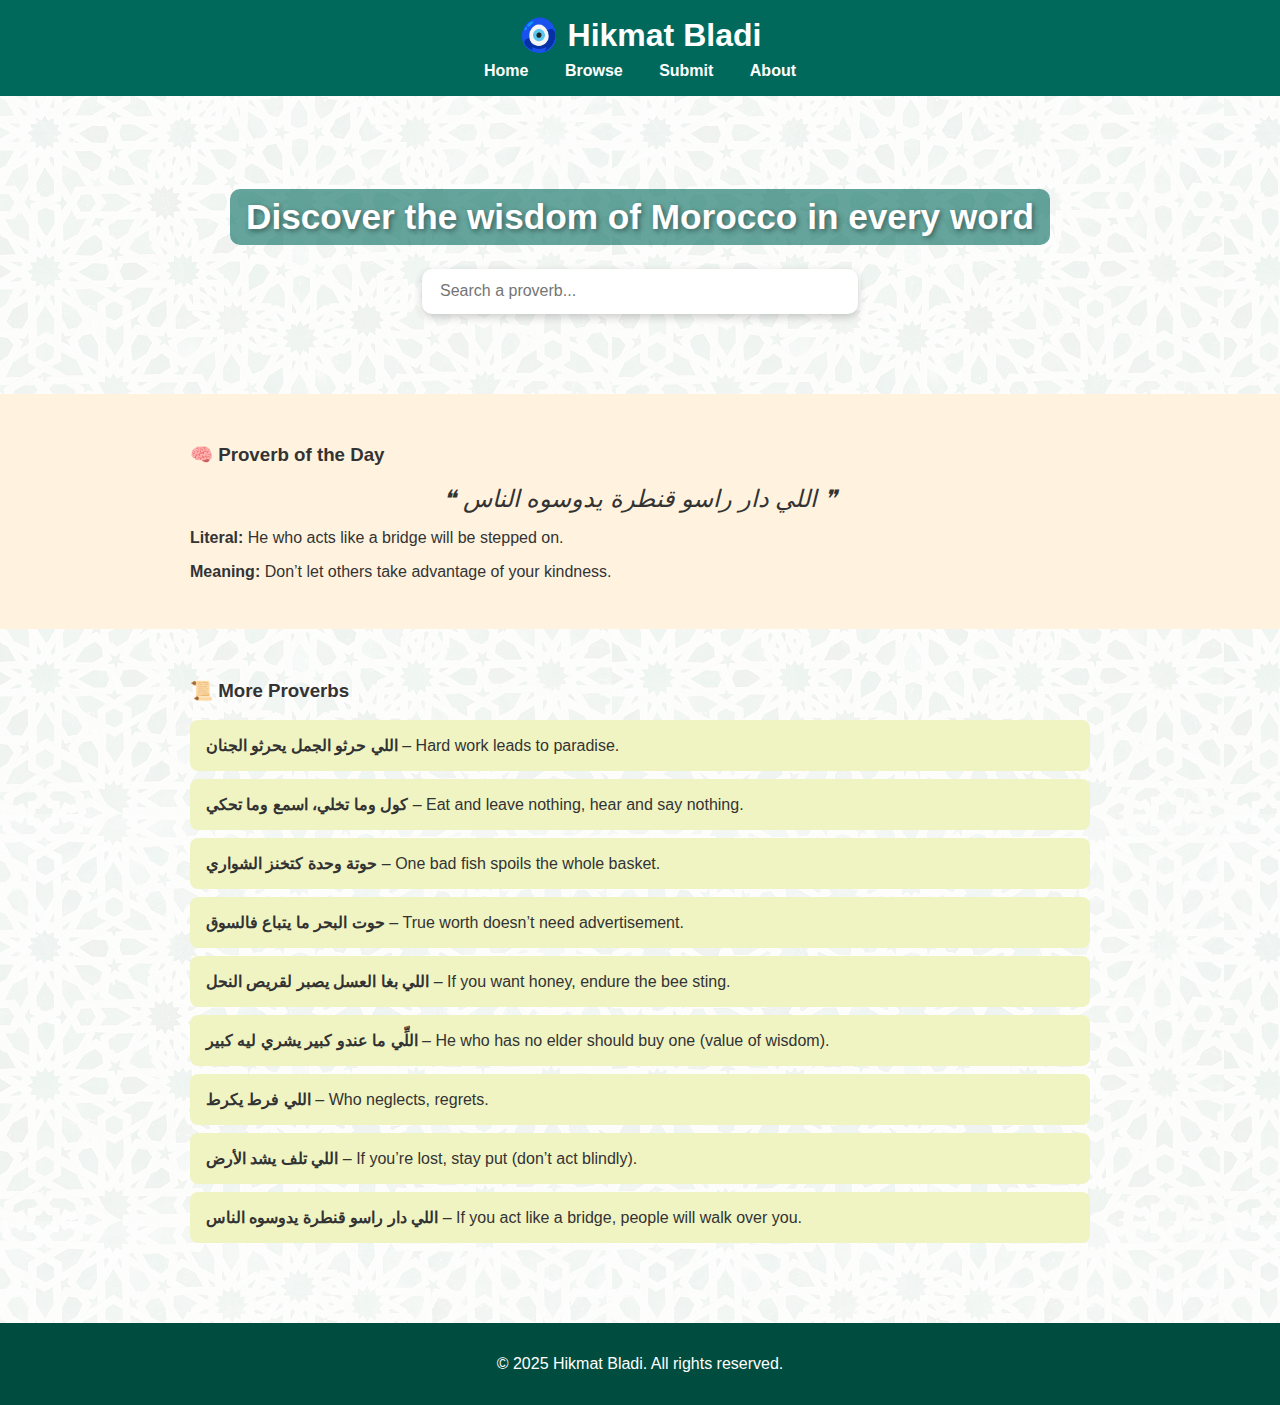
<file: index.html>
<!DOCTYPE html>
<html lang="en">
<head>
  <meta charset="UTF-8" />
  <meta name="viewport" content="width=device-width, initial-scale=1.0"/>
  <title>Hikmat Bladi - Moroccan Proverbs</title>
  <link rel="stylesheet" href="style.css" />
</head>
<body>

  <header>
    <div class="container">
      <h1>🧿 Hikmat Bladi</h1>
      <nav>
        <a href="index.html">Home</a>
        <a href="about.html">Browse</a>
        <a href="submit.html">Submit</a>
        <a href="about.html">About</a>
      </nav>
    </div>
  </header>

  <section class="hero">
    <div class="container">
      <h2>Discover the wisdom of Morocco in every word</h2>
      <input type="text" id="search" placeholder="Search a proverb...">
      <ul id="search-results"></ul>
    </div>
  </section>

  <section class="proverb-of-day">
    <div class="container">
      <h3>🧠 Proverb of the Day</h3>
      <blockquote id="proverb-text"></blockquote>
      <p><strong>Literal:</strong> <span id="proverb-literal"></span></p>
      <p><strong>Meaning:</strong> <span id="proverb-meaning"></span></p>
    </div>
  </section>

  <section class="proverb-list">
    <div class="container">
      <h3>📜 More Proverbs</h3>
      <ul>
        <li><strong>اللي حرثو الجمل يحرثو الجنان</strong> – Hard work leads to paradise.</li>
        <li><strong>كول وما تخلي، اسمع وما تحكي</strong> – Eat and leave nothing, hear and say nothing.</li>
        <li><strong>حوتة وحدة كتخنز الشواري</strong> – One bad fish spoils the whole basket.</li>
        <li><strong>حوت البحر ما يتباع فالسوق</strong> – True worth doesn’t need advertisement.</li>
        <li><strong>اللي بغا العسل يصبر لقريص النحل</strong> – If you want honey, endure the bee sting.</li>
        <li><strong>اللِّي ما عندو كبير يشري ليه كبير</strong> – He who has no elder should buy one (value of wisdom).</li>
        <li><strong>اللي فرط يكرط</strong> – Who neglects, regrets.</li>
        <li><strong>اللي تلف يشد الأرض</strong> – If you’re lost, stay put (don’t act blindly).</li>
        <li><strong>اللي دار راسو قنطرة يدوسوه الناس</strong> – If you act like a bridge, people will walk over you.</li>
      </ul>
    </div>
  </section>

  <footer>
    <div class="container">
      <p>&copy; 2025 Hikmat Bladi. All rights reserved.</p>
    </div>
  </footer>

  <script src="script.js"></script>
</body>
</html>
</file>
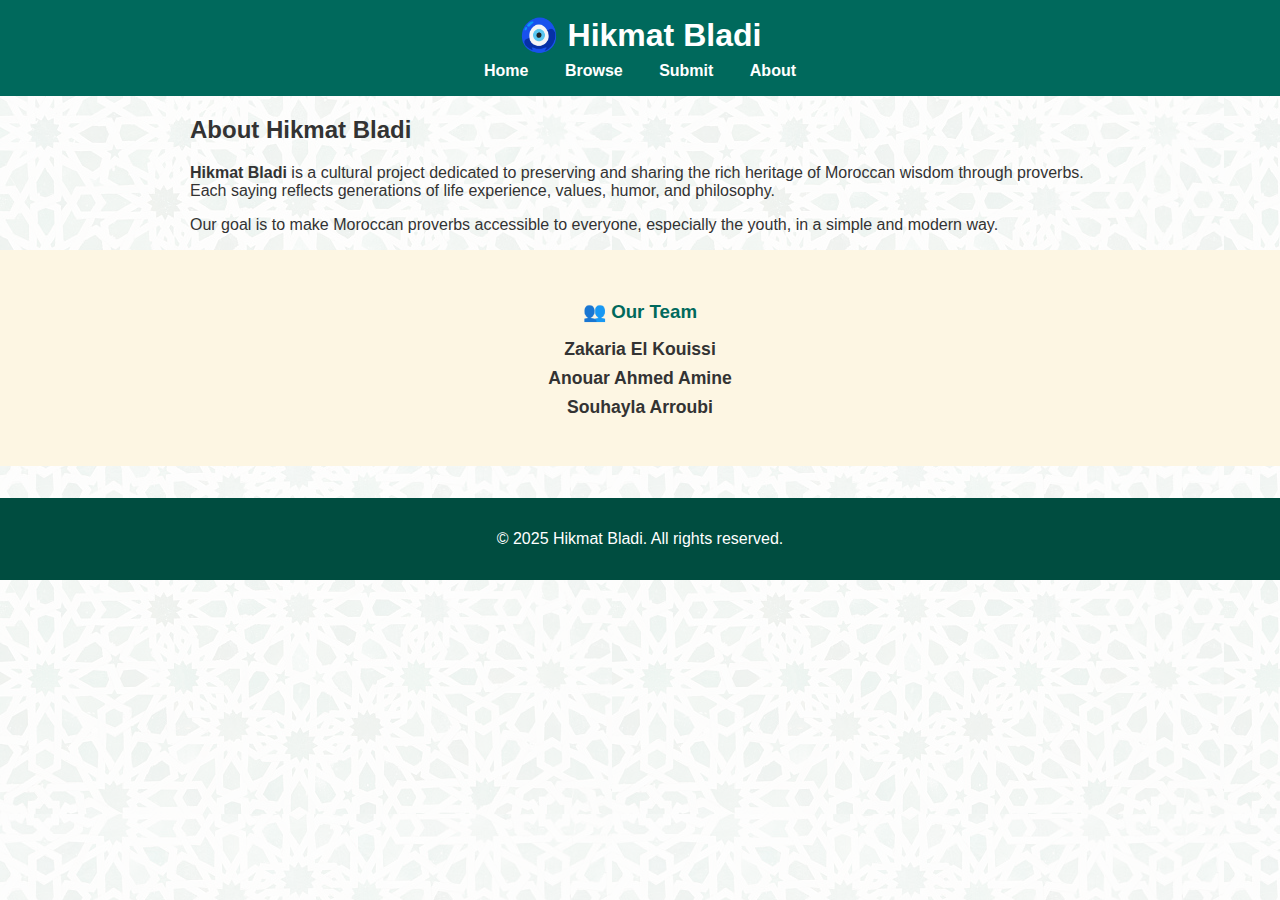
<file: about.html>
<!DOCTYPE html>
<html lang="en">
<head>
  <meta charset="UTF-8">
  <title>About - Hikmat Bladi</title>
  <link rel="stylesheet" href="style.css">
</head>
<body>
  <header>
    <div class="container">
      <h1>🧿 Hikmat Bladi</h1>
      <nav>
        <a href="index.html">Home</a>
        <a href="browse.html">Browse</a>
        <a href="submit.html">Submit</a>
        <a href="about.html">About</a>
      </nav>
    </div>
  </header>

  <main class="container">
    <h2>About Hikmat Bladi</h2>
    <p>
      <strong>Hikmat Bladi</strong> is a cultural project dedicated to preserving and sharing the rich heritage of Moroccan wisdom through proverbs.
      Each saying reflects generations of life experience, values, humor, and philosophy.
    </p>
    <p>
      Our goal is to make Moroccan proverbs accessible to everyone, especially the youth, in a simple and modern way.
    </p>
  </main>
  <section class="team">
    <div class="container">
      <h3>👥 Our Team</h3>
      <ul class="team-list">
        <li><strong>Zakaria El Kouissi</strong></li>
        <li><strong>Anouar Ahmed Amine</strong></li>
        <li><strong>Souhayla Arroubi</strong></li>
      </ul>
    </div>
  </section>
  

  <footer>
    <div class="container">
      <p>&copy; 2025 Hikmat Bladi. All rights reserved.</p>
    </div>
  </footer>
</body>
</html>
</file>
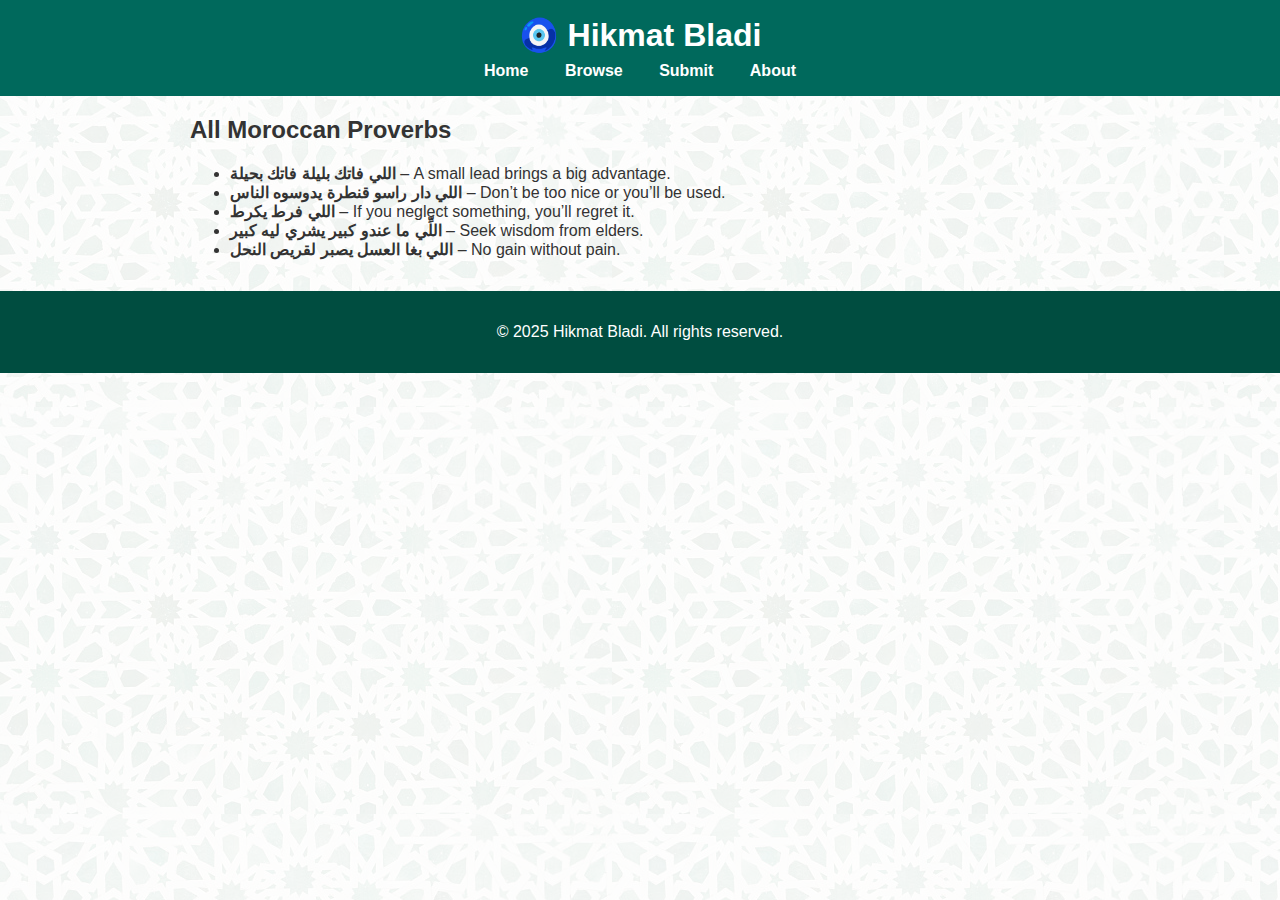
<file: browse.html>
<!DOCTYPE html>
<html lang="en">
<head>
  <meta charset="UTF-8">
  <title>Browse - Hikmat Bladi</title>
  <link rel="stylesheet" href="style.css">
</head>
<body>
  <header>
    <div class="container">
      <h1>🧿 Hikmat Bladi</h1>
      <nav>
        <a href="index.html">Home</a>
        <a href="browse.html">Browse</a>
        <a href="submit.html">Submit</a>
        <a href="about.html">About</a>
      </nav>
    </div>
  </header>

  <main class="container">
    <h2>All Moroccan Proverbs</h2>
    <ul>
      <li><strong>اللي فاتك بليلة فاتك بحيلة</strong> – A small lead brings a big advantage.</li>
      <li><strong>اللي دار راسو قنطرة يدوسوه الناس</strong> – Don’t be too nice or you’ll be used.</li>
      <li><strong>اللي فرط يكرط</strong> – If you neglect something, you’ll regret it.</li>
      <li><strong>اللِّي ما عندو كبير يشري ليه كبير</strong> – Seek wisdom from elders.</li>
      <li><strong>اللي بغا العسل يصبر لقريص النحل</strong> – No gain without pain.</li>
    </ul>
  </main>

  <footer>
    <div class="container">
      <p>&copy; 2025 Hikmat Bladi. All rights reserved.</p>
    </div>
  </footer>
</body>
</html>
</file>
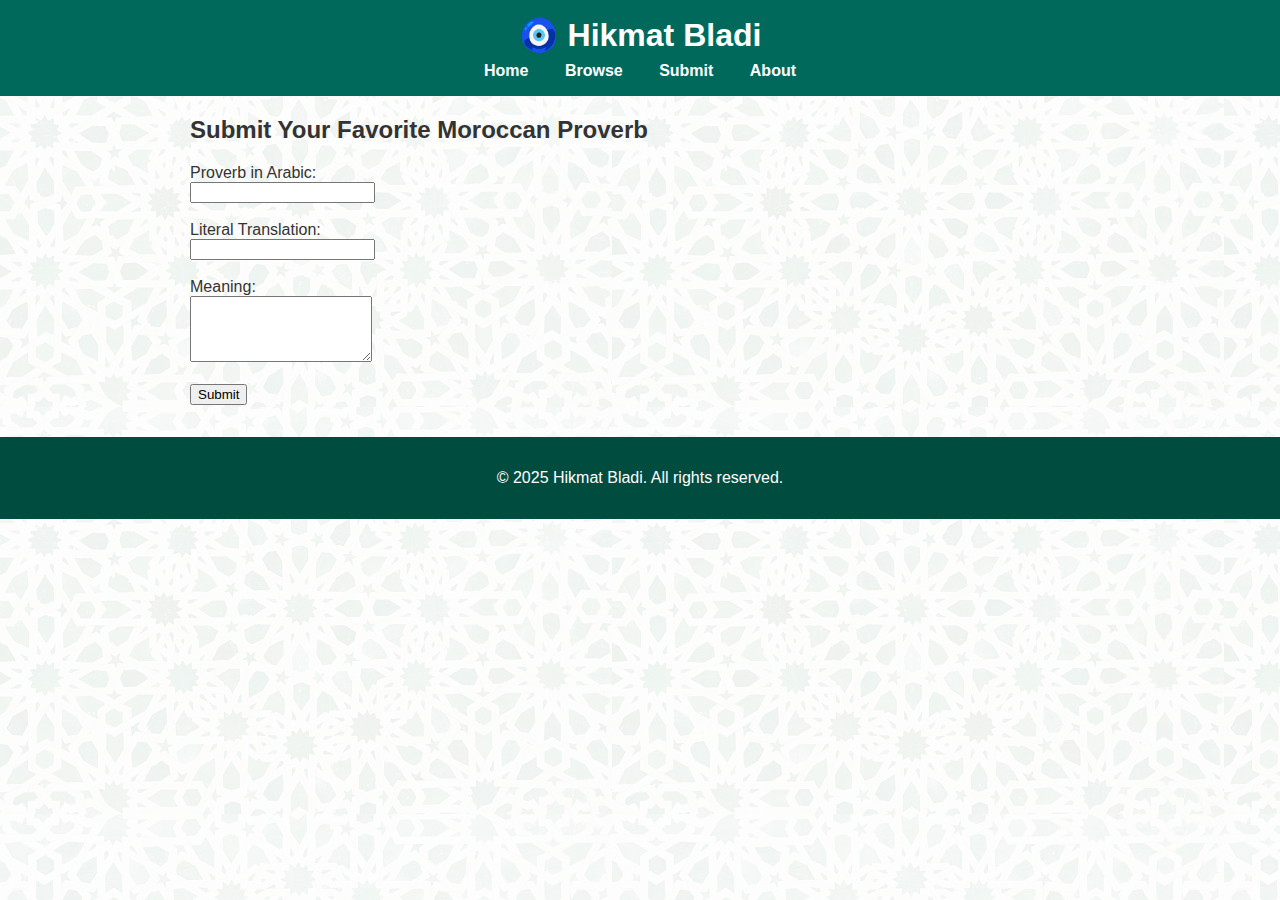
<file: submit.html>
<!DOCTYPE html>
<html lang="en">
<head>
  <meta charset="UTF-8">
  <title>Submit a Proverb - Hikmat Bladi</title>
  <link rel="stylesheet" href="style.css">
</head>
<body>
  <header>
    <div class="container">
      <h1>🧿 Hikmat Bladi</h1>
      <nav>
        <a href="index.html">Home</a>
        <a href="browse.html">Browse</a>
        <a href="submit.html">Submit</a>
        <a href="about.html">About</a>
      </nav>
    </div>
  </header>

  <main class="container">
    <h2>Submit Your Favorite Moroccan Proverb</h2>
    <form class="proverb-form" action="#" method="POST">
      <label for="proverb">Proverb in Arabic:</label><br>
      <input type="text" id="proverb" name="proverb" required><br><br>

      <label for="literal">Literal Translation:</label><br>
      <input type="text" id="literal" name="literal"><br><br>

      <label for="meaning">Meaning:</label><br>
      <textarea id="meaning" name="meaning" rows="4" required></textarea><br><br>

      <button type="submit">Submit</button>
    </form>
  </main>

  <footer>
    <div class="container">
      <p>&copy; 2025 Hikmat Bladi. All rights reserved.</p>
    </div>
  </footer>
</body>
</html>
</file>
<file: style.css>
body {
  margin: 0;
  font-family: 'Segoe UI', sans-serif;
  --opacity: 0.93;
  background-image: linear-gradient(rgba(255, 255, 255, var(--opacity)), 
                    rgba(255, 255, 255, var(--opacity))), 
                    url('img/istockphoto-182416152-612x612.jpg');
  color: #333;
}

.container {
  width: 90%;
  max-width: 900px;
  margin: auto;
}

header {
  background-color: #00695c;
  color: white;
  padding: 1rem 0;
}

header h1 {
  margin: 0;
  text-align: center;
}

nav {
  text-align: center;
  margin-top: 0.5rem;
}

nav a {
  color: #fff;
  margin: 0 1rem;
  text-decoration: none;
  font-weight: bold;
}

.hero {
  background: url('https://upload.wikimedia.org/wikipedia/commons/thumb/c/c4/ZellijFes.jpg/1024px-ZellijFes.jpg') no-repeat center center/cover;
  color: white;
  text-align: center;
  padding: 4rem 1rem;
}

.hero h2 {
  font-size: 2.2rem;
  margin-bottom: 1.5rem;
  font-weight: 600;
  text-shadow: 2px 2px 5px rgba(0,0,0,0.4);
  color: #fff;
  background-color: rgba(0, 105, 92, 0.6);
  display: inline-block;
  padding: 0.5rem 1rem;
  border-radius: 10px;
}

.hero input {
  padding: 0.7rem 1rem;
  width: 80%;
  max-width: 400px;
  border: 2px solid #fff;
  border-radius: 10px;
  font-size: 1rem;
  box-shadow: 0 3px 8px rgba(0,0,0,0.2);
  outline: none;
  transition: all 0.3s ease-in-out;
}

.hero input:focus {
  border-color: #004d40;
  background-color: #ffffff;
  color: #333;
}


.proverb-of-day {
  background-color: #fff3e0;
  padding: 2rem 0;
}

.proverb-of-day blockquote {
  font-size: 1.5rem;
  font-style: italic;
  margin: 1rem 0;
  text-align: center;
}

.proverb-list {
  padding: 2rem 0;
}

.proverb-list ul {
  list-style-type: none;
  padding: 0;
}

.proverb-list li {
  background-color: #f0f4c3;
  margin: 0.5rem 0;
  padding: 1rem;
  border-radius: 8px;
}

footer {
  background-color: #004d40;
  color: white;
  text-align: center;
  padding: 1rem 0;
  margin-top: 2rem;
}

/* Style pour les résultats de recherche */
#search-results {
  list-style: none;
  padding: 0;
  background-color: #fff;  /* Make sure the background is white */
  border-radius: 5px;
  margin-top: 1rem;
  box-shadow: 0 4px 8px rgba(0, 0, 0, 0.1); /* Optional: adds a subtle shadow to the results */
}

#search-results li {
  padding: 0.5rem;
  border-bottom: 1px solid #ddd;
  color: #333;  /* Ensure the text color is dark enough to be visible */
  background-color: #f9f9f9; /* Make background slightly different to highlight the items */
}

#search-results li:hover {
  background-color: #f0f0f0;  /* Lighten the background on hover */
  cursor: pointer;
}

/* Highlighting a search result when it is clicked (optional) */
#search-results li.selected {
  background-color: #3498db; /* Change background color when clicked */
  color: white;
}

.team {
  background-color: #fdf6e3;
  padding: 2rem 0;
}

.team h3 {
  text-align: center;
  color: #00695c;
  margin-bottom: 1rem;
}

.team-list {
  list-style: none;
  padding: 0;
  text-align: center;
}

.team-list li {
  margin: 0.5rem 0;
  font-size: 1.1rem;
}
</file>
